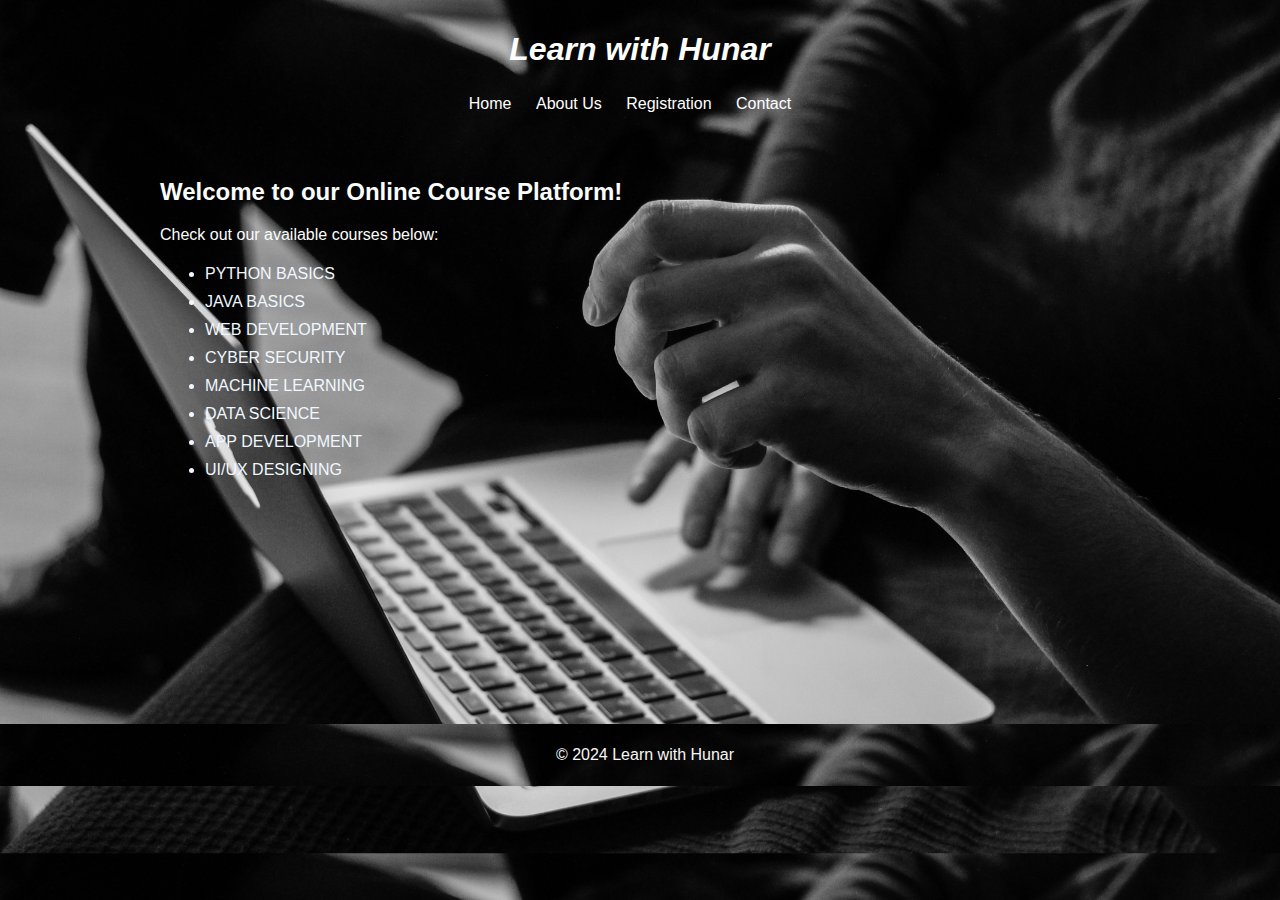
<file: index.html>
<!DOCTYPE html>
<html lang="en">
<head>
    <meta charset="UTF-8">
    <meta name="viewport" content="width=device-width, initial-scale=1.0">
    <title>Home - HUNAR</title>
    <link rel="stylesheet" href="styles.css">
</head>
<body>

<header>
    <h1 style="font-style: italic;">Learn with Hunar</h1>
    <nav>
        <ul>
            <li><a href="index.html">Home</a></li>
            <li><a href="about.html">About Us</a></li>
            <li><a href="registration.html">Registration</a></li>
            <li><a href="contact.html">Contact</a></li>
        </ul>
    </nav>
</header>

<main>
    <h2 style="color: rgb(251, 253, 253);">Welcome to our Online Course Platform!</h2>
    <p1 style="text-align: left; color:rgb(251, 253, 253);">Check out our available courses below:</p1>
    
    <ul>
        <li style="color: aliceblue;cursor: pointer;">PYTHON BASICS</li>
        <li style="color: aliceblue;cursor: pointer;">JAVA BASICS</li>
        <li style="color: aliceblue;cursor: pointer;">WEB DEVELOPMENT</li>
        <li style="color: aliceblue;cursor: pointer;">CYBER SECURITY</li>
        <li style="color: aliceblue;cursor: pointer;">MACHINE LEARNING</li>
        <li style="color: aliceblue;cursor: pointer;">DATA SCIENCE</li>
        <li style="color: aliceblue;cursor: pointer;">APP DEVELOPMENT</li>
        <li style="color: aliceblue;cursor: pointer;">UI/UX DESIGNING</li>    
    </ul>

</main>

<footer>
    <p>&copy; 2024 Learn with Hunar</p>
</footer>

</body>
</html>
</file>
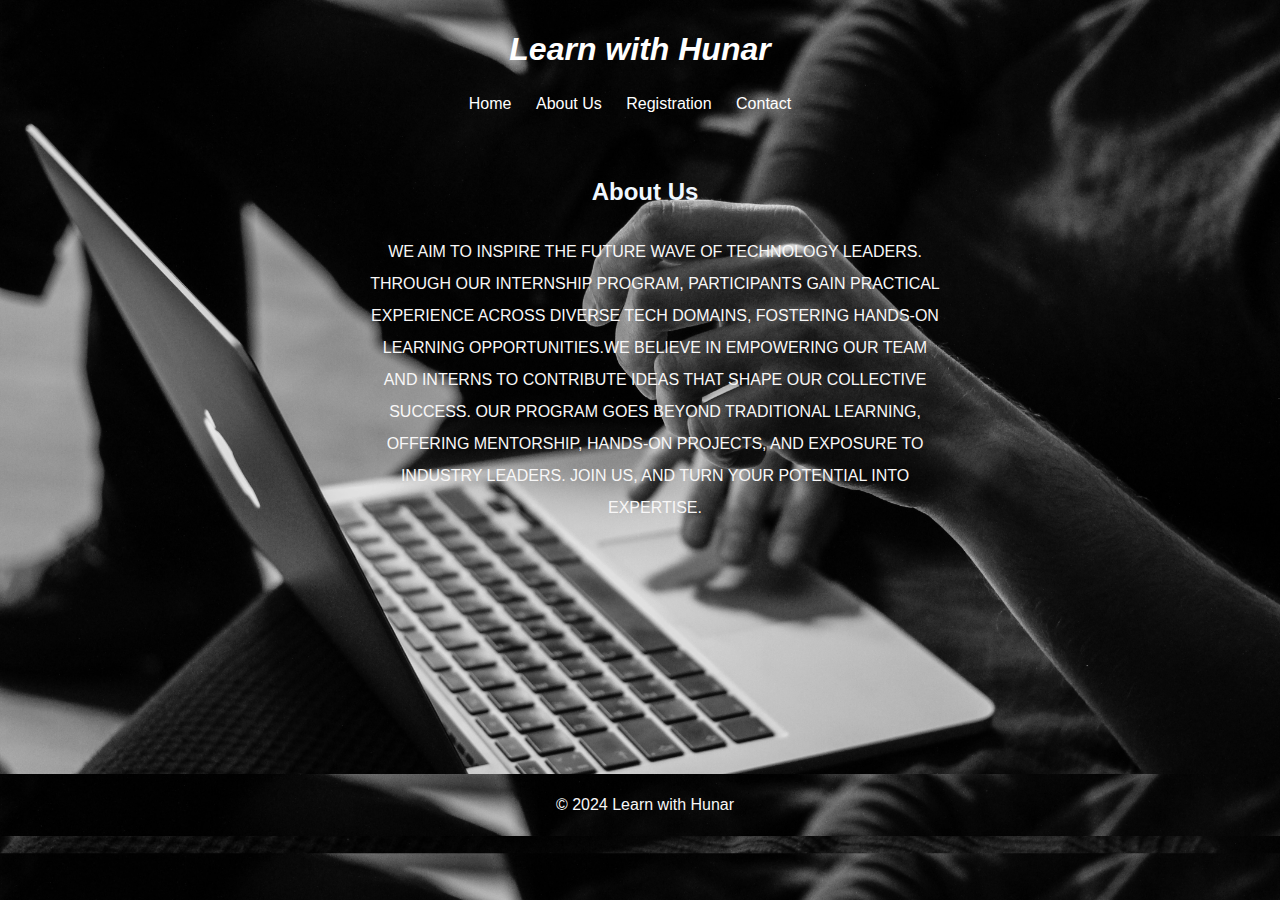
<file: about.html>
<!DOCTYPE html>
<html lang="en">
<head>
    <meta charset="UTF-8">
    <meta name="viewport" content="width=device-width, initial-scale=1.0">
    <title>About Us</title>
    <link rel="stylesheet" href="styles.css">
</head>
<body>

<header>
    <h1 style="font-style: italic;">Learn with Hunar</h1>
    <nav>
        <ul>
            <li><a href="index.html">Home</a></li>
            <li><a href="about.html">About Us</a></li>
            <li><a href="registration.html">Registration</a></li>
            <li><a href="contact.html">Contact</a></li>
        </ul>
    </nav>
</header>

<main>
    <h2 style="color: aliceblue;text-align: center;">About Us</h2>
    <p style="text-transform: uppercase;">WE AIM TO INSPIRE THE FUTURE WAVE OF TECHNOLOGY LEADERS. 
        THROUGH OUR INTERNSHIP PROGRAM, PARTICIPANTS GAIN PRACTICAL EXPERIENCE ACROSS DIVERSE TECH DOMAINS, 
        FOSTERING HANDS-ON LEARNING OPPORTUNITIES.We believe in empowering our team and 
        interns to contribute ideas that shape our collective success.
         Our program goes beyond traditional learning, offering mentorship, hands-on projects, and exposure to industry leaders. 
         Join us, and turn your potential into expertise.</p>
</main>

<footer>
    <p>&copy; 2024 Learn with Hunar</p>
</footer>

</body>
</html>
</file>
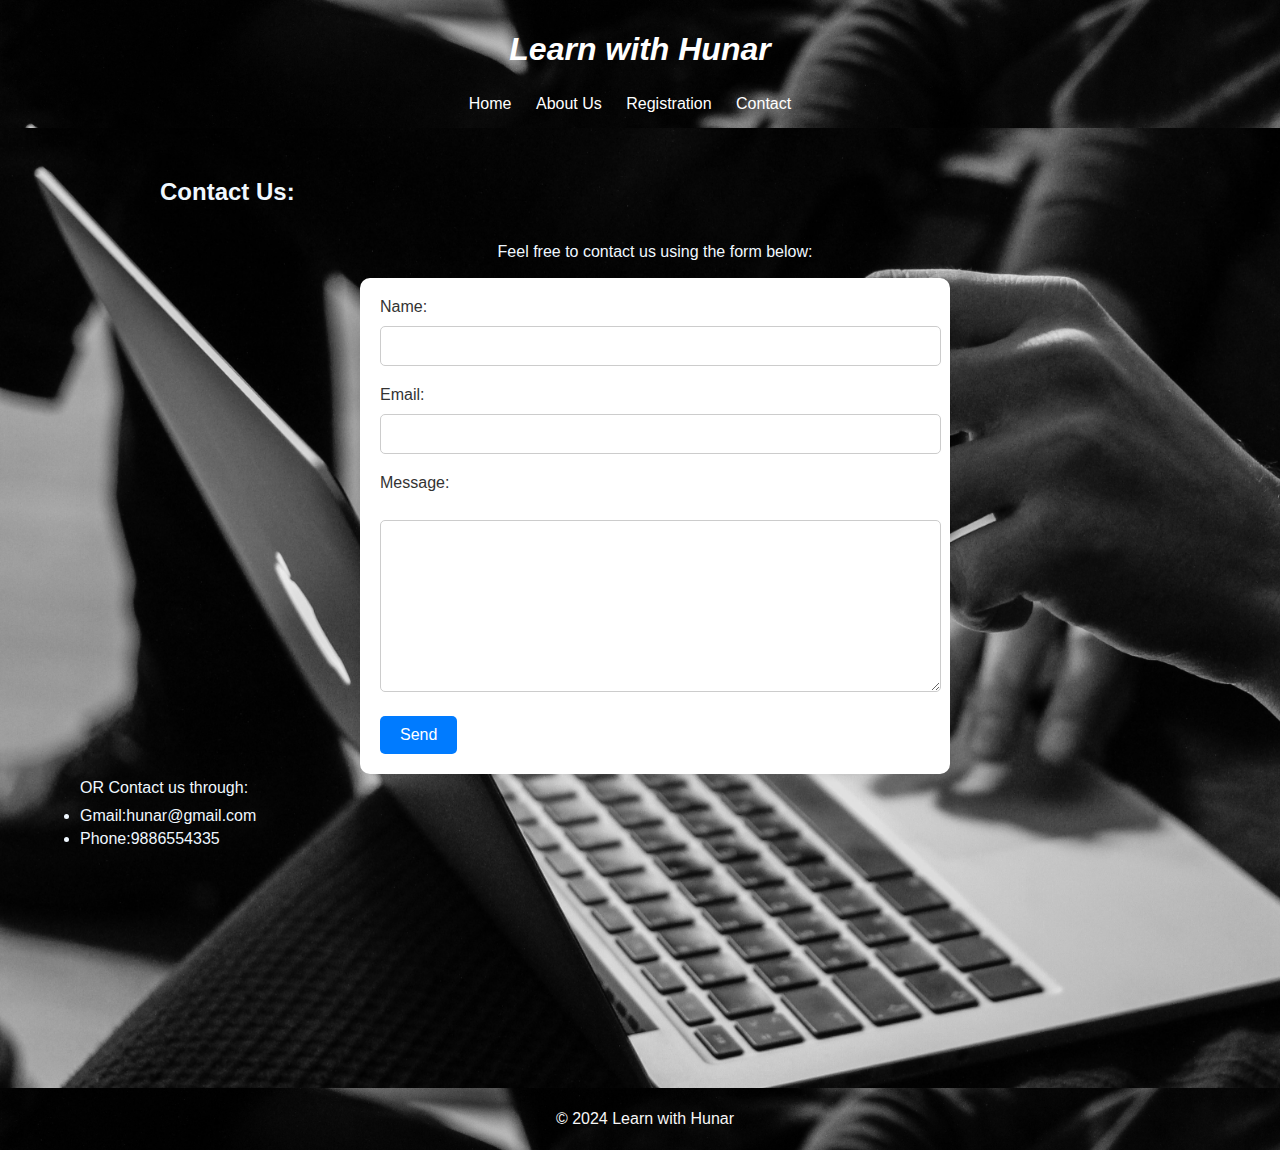
<file: contact.html>
<!DOCTYPE html>
<html lang="en">
<head>
    <meta charset="UTF-8">
    <meta name="viewport" content="width=device-width, initial-scale=1.0">
    <title>Contact - Online Course Website</title>
    <link rel="stylesheet" href="styles.css">
    <style>
        
        form {
            max-width: 550px;
            margin: 0 auto;
            background-color: #fff;
            padding: 20px;
            border-radius: 10px;
            box-shadow: 0 0 10px rgba(0, 0, 0, 0.1);
        }

        label {
            display: block;
            margin-bottom: 10px;
            color: #333;
        }

        input[type="text"],
        input[type="email"],
        textarea {
            width: 98%;
            padding: 10px;
            margin-bottom: 20px;
            border: 1px solid #ccc;
            border-radius: 5px;
            font-size: 16px;
        }

        textarea {
            height: 150px;
        }

        input[type="submit"] {
            background-color: #007bff;
            color: #fff;
            border: none;
            padding: 10px 20px;
            cursor: pointer;
            border-radius: 5px;
            font-size: 16px;
        }

        input[type="submit"]:hover {
            background-color: #0056b3;
        }
    </style>
</head>
<body>

<header>
    <h1 style="font-style: italic;">Learn with Hunar</h1>
    <nav>
        <ul>
            <li><a href="index.html">Home</a></li>
            <li><a href="about.html">About Us</a></li>
            <li><a href="registration.html">Registration</a></li>
            <li><a href="contact.html">Contact</a></li>
        </ul>
    </nav>
</header>

<main>
    <h2 style="color: aliceblue;">Contact Us:</h2>
    <p style="color: aliceblue;text-align: center;">Feel free to contact us using the form below:</p>

    <form action="contact_process.php" method="post">
        <label for="name">Name:</label>
        <input type="text" id="name" name="name" required><br>
        
        <label for="email">Email:</label>
        <input type="email" id="email" name="email" required><br>
        
        <label for="message">Message:</label><br>
        <textarea id="message" name="message" rows="4" required></textarea><br>
        
        <input type="submit" value="Send">
    </form>
    <p2 style="color: aliceblue;line-height: 28px;">OR</p2>
    <p3 style="color: aliceblue;line-height: 28px;">Contact us through:</p3>
    <li style="color: aliceblue;line-height: 28px;">Gmail:hunar@gmail.com</li>
    <li style="color: aliceblue;">Phone:9886554335</li>
</main>

<footer>
    <p>&copy; 2024 Learn with Hunar</p>
</footer>

</body>
</html>
</file>
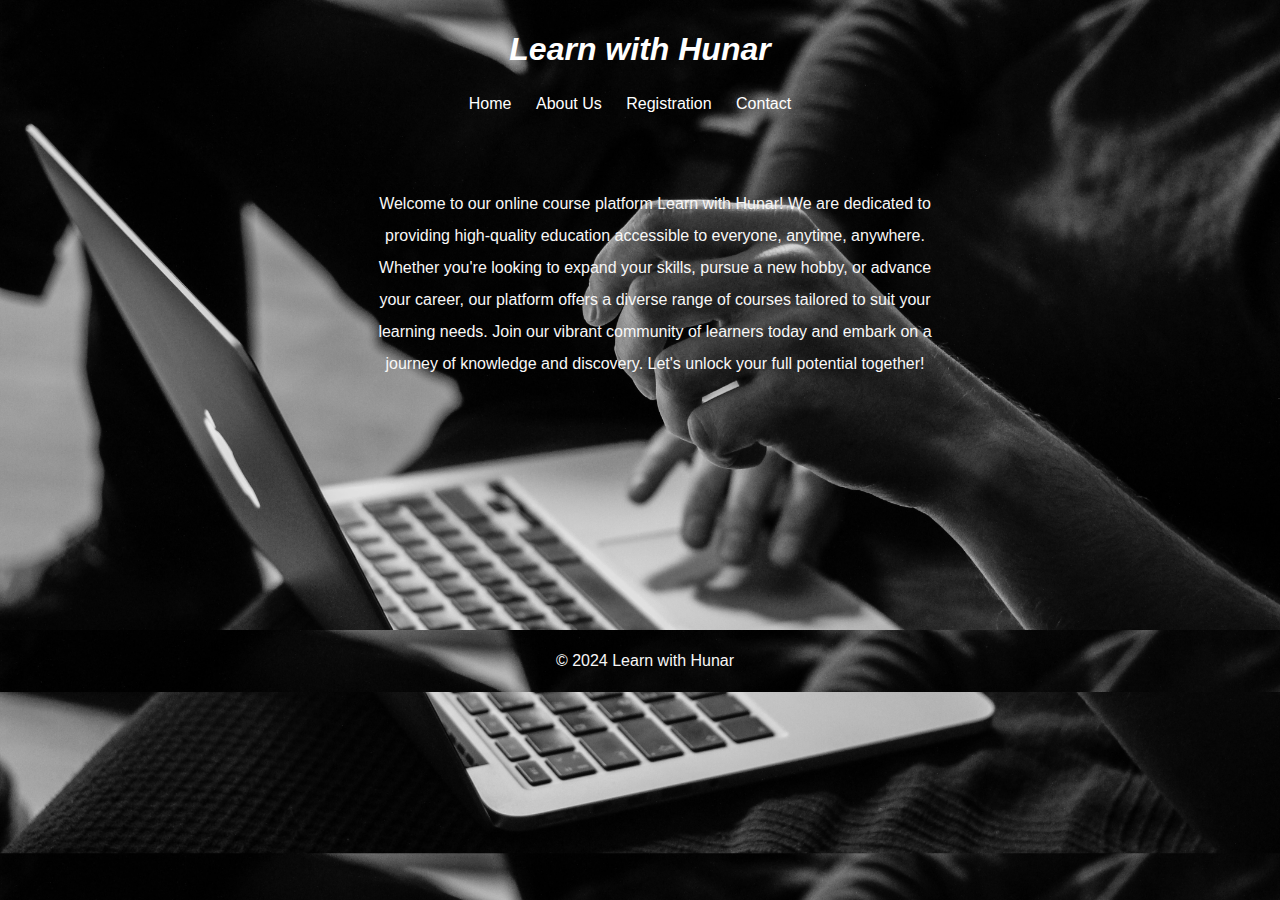
<file: front.html>
<!DOCTYPE html>
<html lang="en">
<head>
    <meta charset="UTF-8">
    <meta name="viewport" content="width=device-width, initial-scale=1.0">
    <title>HUNAR</title>
    <link rel="stylesheet" href="styles.css">
</head>
<body>

<header>
    <h1 style="font-style: oblique;">Learn with Hunar</h1>
    <nav>
        <ul>
            <li><a href="index.html">Home</a></li>
            <li><a href="about.html">About Us</a></li>
            <li><a href="registration.html">Registration</a></li>
            <li><a href="contact.html">Contact</a></li>
        </ul>
    </nav>
</header>

<main>
    <p>Welcome to our online course platform Learn with Hunar! We are dedicated to providing high-quality education accessible to everyone, anytime, anywhere.
         Whether you're looking to expand your skills, pursue a new hobby, or advance your career, our platform offers a diverse range of courses tailored to suit your learning needs.
         Join our vibrant community of learners today and embark on a journey of knowledge and discovery. 
        Let's unlock your full potential together!</p>
</main>

<footer>
    <p>&copy; 2024 Learn with Hunar</p>
</footer>

</body>
</html>
</file>
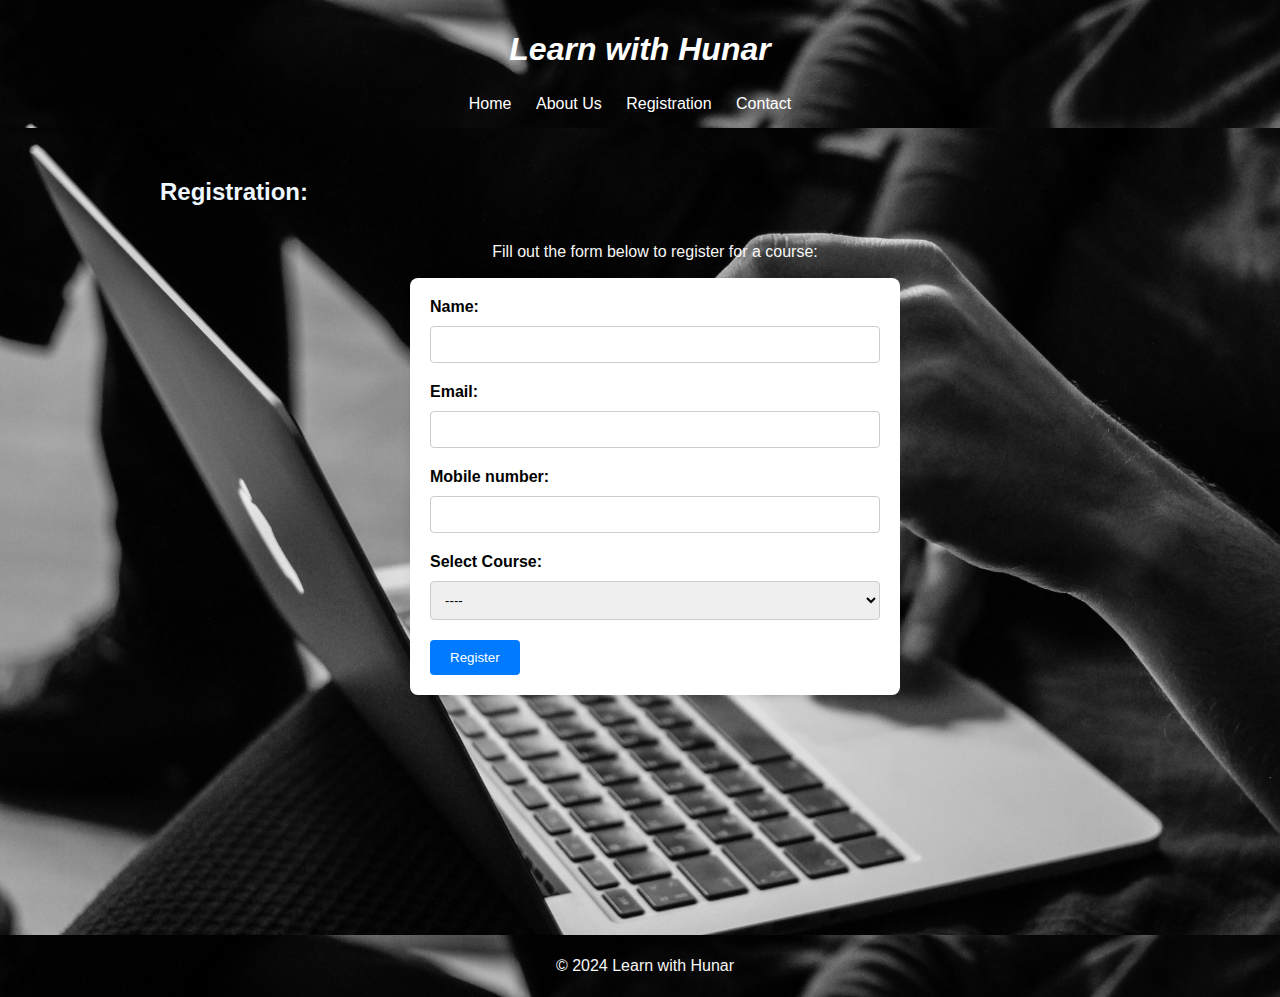
<file: registration.html>
<!DOCTYPE html>
<html lang="en">
<head>
    <meta charset="UTF-8">
    <meta name="viewport" content="width=device-width, initial-scale=1.0">
    <title>Registration</title>
    <link rel="stylesheet" href="styles.css">
    <style>
        
        form {
            max-width: 450px;
            max-height: 750px;
            margin: 0 auto;
            background-color: #fff;
            padding: 20px;
            border-radius: 8px;
            box-shadow: 0 0 10px rgba(0, 0, 0, 0.1);
        }

        label {
            display: block;
            margin-bottom: 10px;
            font-weight: bold;
        }

        input[type="text"],
        input[type="email"],
        input[type="phone"],
        select {
            width: 100%;
            padding: 10px;
            margin-bottom: 20px;
            border: 1px solid #ccc;
            border-radius: 4px;
            box-sizing: border-box;
        }

        input[type="submit"] {
            background-color: #007bff;
            color: #fff;
            padding: 10px 20px;
            border: none;
            border-radius: 4px;
            cursor: pointer;
        }

        input[type="submit"]:hover {
            background-color: #0056b3;
        }
    </style>
</head>
<body>

<header>
    <h1 style="font-style: italic;">Learn with Hunar</h1>
    <nav>
        <ul>
            <li><a href="index.html">Home</a></li>
            <li><a href="about.html">About Us</a></li>
            <li><a href="registration.html">Registration</a></li>
            <li><a href="contact.html">Contact</a></li>
        </ul>
    </nav>
</header>

<main>
    <h2 style="color: aliceblue;">Registration:</h2>
    <p>Fill out the form below to register for a course:</p>
    <form action="registration_process.php" method="post">
        <label for="name">Name:</label>
        <input type="text" id="name" name="name" required>

        <label for="email">Email:</label>
        <input type="email" id="email" name="email" required>
        
        <label for="phone">Mobile number:</label>
        <input type="phone" id="phone" name="phone" required>

        <label for="course">Select Course:</label>
        <select id="course" name="course" required>
            <option value="course1">----</option>
            <option value="course1">PYTHON BASICS</option>
            <option value="course2">JAVA BASICS</option>
            <option value="course3">WEB DEVELOPMENT</option>
            <option value="course2">CYBER SECURITY</option>
            <option value="course2">MACHINE LEARNING</option>
            <option value="course2">DATA SCIENCE</option>
            <option value="course2">APP DEVELOPMENT</option>
            <option value="course2">UI/UX DESIGNING</option>
        </select>

        <input type="submit" value="Register">
    </form>
</main>

<footer>
    <p>&copy; 2024 Learn with Hunar</p>
</footer>

</body>
</html>
</file>
<file: styles.css>
body {
    margin: 0;
    padding: 0;
    font-family: Arial, sans-serif;
    background-color: #f0f0f0;
    background-image: url(bg.jpg.jpg);
    background-size: cover;
}

header {
    background-image: url('bg.jpg.jpg');
    background-size: cover;
    color: #fff;
    padding: 10px;
    text-align: center;
    margin-bottom: 20px;
}

nav ul {
    list-style-type: none;
    margin: 0;
    padding: 0;
}

nav ul li {
    display: inline;
    margin-right: 20px;
}

nav ul li a {
    color: #fff;
    text-decoration: none;
}

main {
    margin-top: 50px;
    padding: 0px;
    padding-right: 50px;
    margin-left: 80px;

}
p{
    color: #f8f7f7;
    text-align: center;
    margin: auto;
    width: 50%;
    padding: 10px;
    line-height: 2;
}
footer {
    background-image: url('bg.jpg.jpg');
    background-size:cover;
    color: #fff;
    text-align: center;
    padding: 5px;
    position:relative;
    bottom: 0;
    width: 100%;
    margin-top: 240px;
}
h2{
    margin-right: 100px;
    margin-left: 80px;
}

ul{
    line-height: 28px;
    margin-left: 85px;
}

p1{
    margin-left: 80px;
}
</file>
